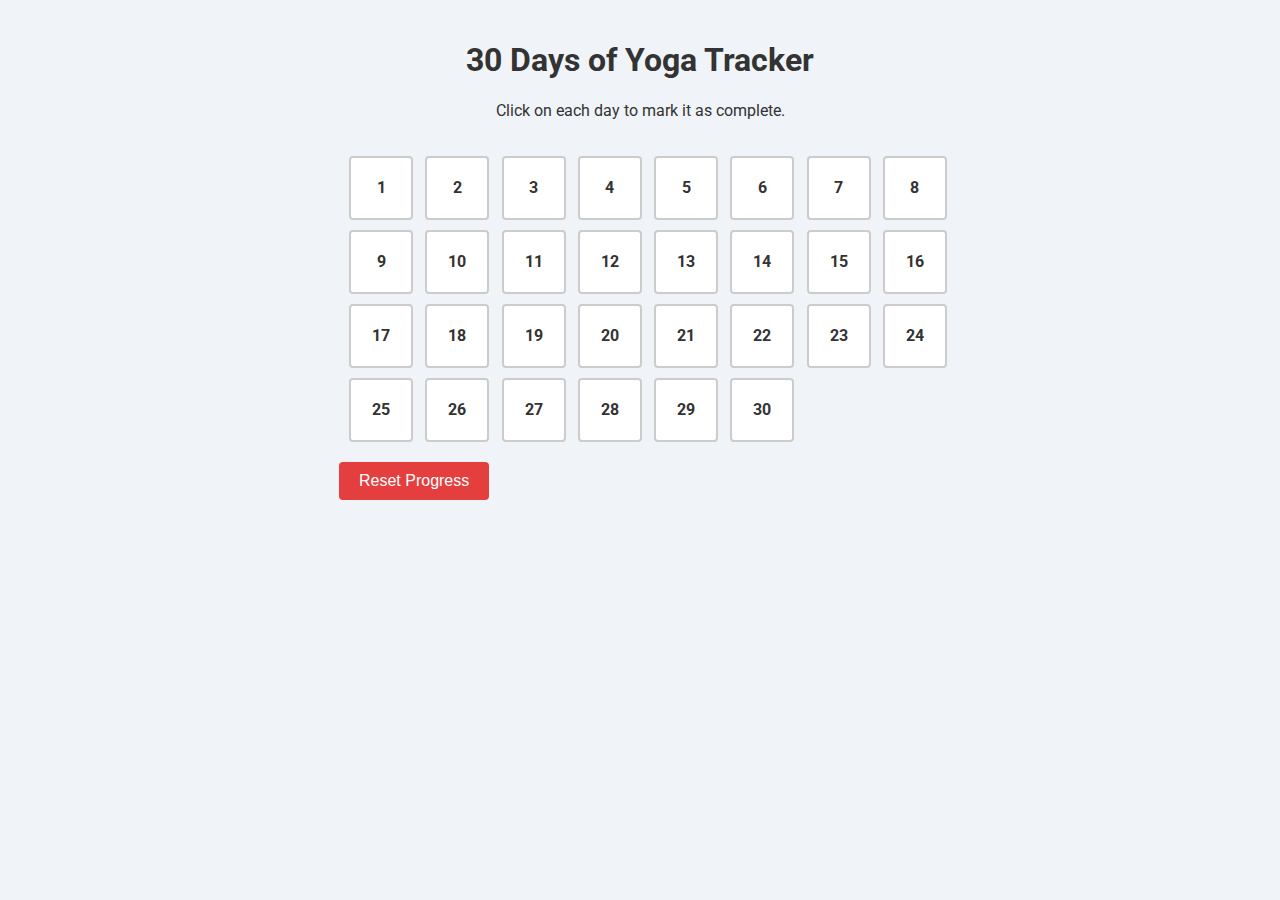
<file: 30-days-of-yoga-tracker/index.html>
<!DOCTYPE html>
<html lang="en">
<head>
  <meta charset="UTF-8">
  <meta name="viewport" content="width=device-width, initial-scale=1.0">
  <title>30 Days of Yoga Tracker</title>
  <link rel="preconnect" href="https://fonts.googleapis.com">
  <link rel="preconnect" href="https://fonts.gstatic.com" crossorigin>
  <link href="https://fonts.googleapis.com/css2?family=Roboto:wght@400;700&display=swap" rel="stylesheet">
  <link rel="stylesheet" href="style.css">
</head>
<body>
  <header>
    <h1>30 Days of Yoga Tracker</h1>
    <p>Click on each day to mark it as complete.</p>
  </header>
  <main>
    <div id="days-container"></div>
    <button id="reset">Reset Progress</button>
  </main>
  <script src="script.js"></script>
</body>
</html>
</file>
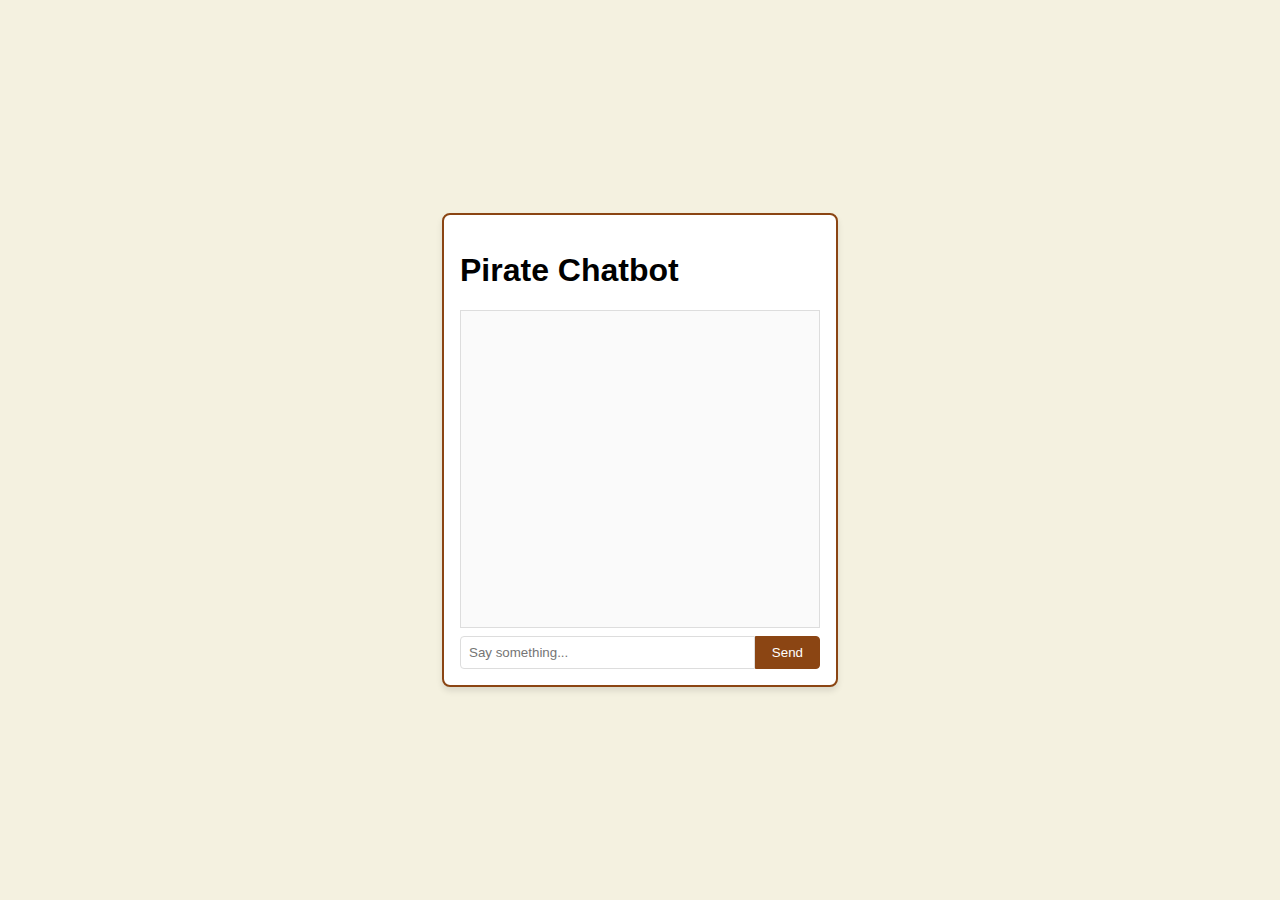
<file: pirate-chatbot/index.html>
<!DOCTYPE html>
<html lang="en">
<head>
  <meta charset="UTF-8">
  <title>Pirate Chatbot</title>
  <meta name="viewport" content="width=device-width, initial-scale=1.0">
  <link rel="stylesheet" href="style.css">
</head>
<body>
  <div class="chat-container">
    <h1>Pirate Chatbot</h1>
    <div id="messages" class="messages"></div>
    <form id="chat-form" class="chat-form">
      <input type="text" id="user-input" placeholder="Say something..." autocomplete="off" required/>
      <button type="submit">Send</button>
    </form>
  </div>
  <script src="script.js"></script>
</body>
</html>
</file>
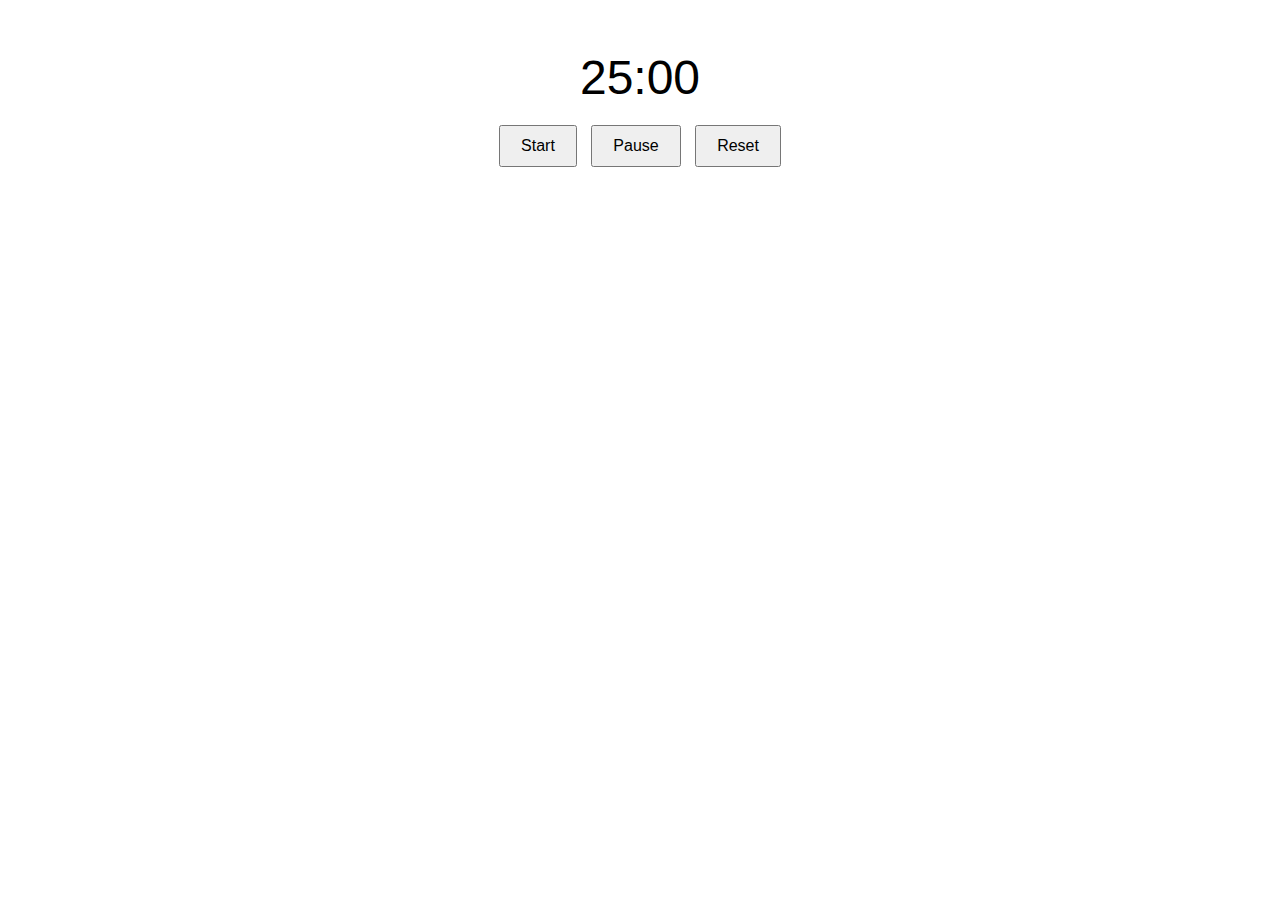
<file: pomodoro-timer/index.html>
<!DOCTYPE html>
<html lang="en">
<head>
  <meta charset="UTF-8">
  <title>Pomodoro Timer</title>
  <link rel="stylesheet" href="style.css">
</head>
<body>
  <div id="timer">25:00</div>
  <div class="controls">
    <button id="start">Start</button>
    <button id="pause">Pause</button>
    <button id="reset">Reset</button>
  </div>
  <script src="script.js"></script>
</body>
</html>
</file>
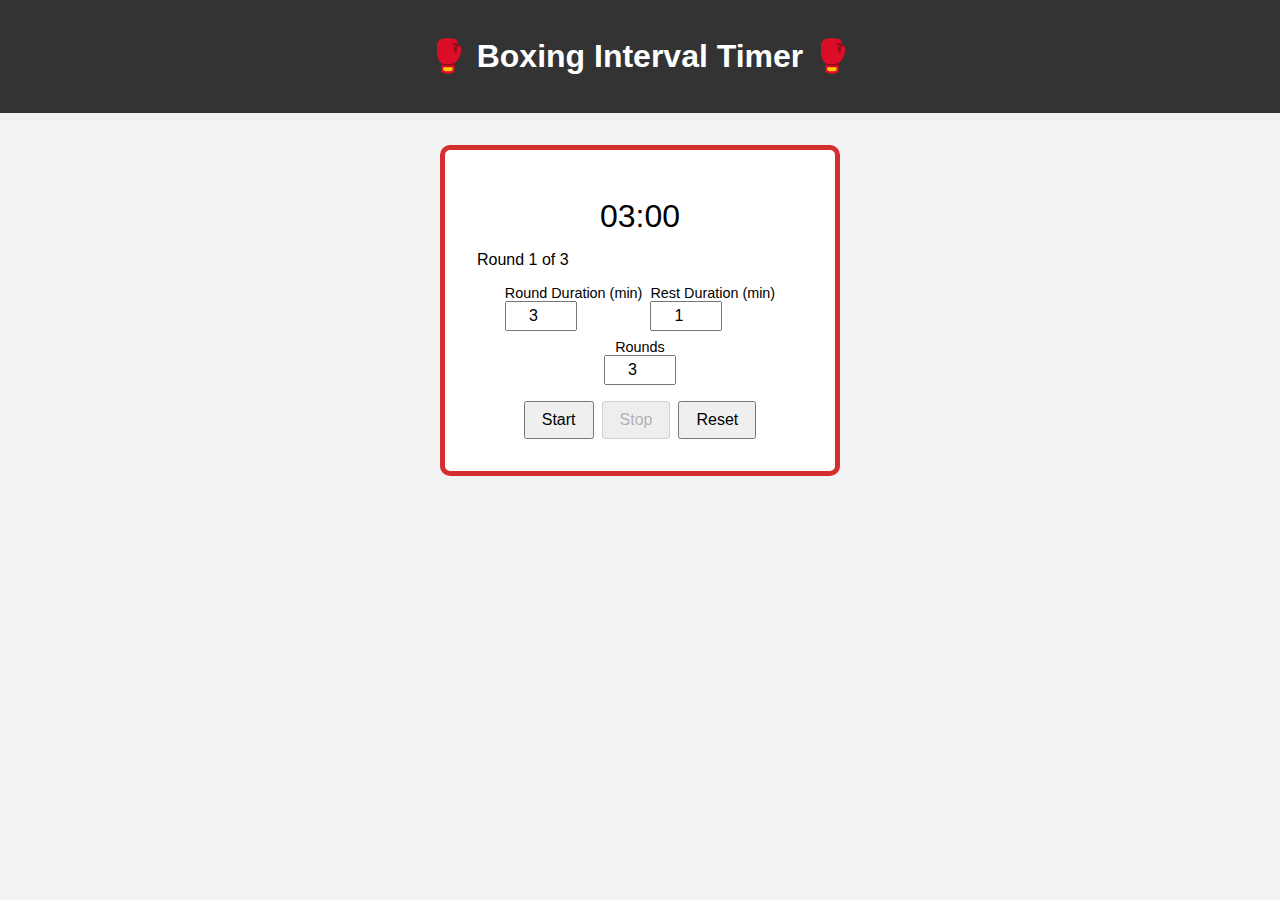
<file: june-2025/xpander.ai/boxing-timer/index.html>
<!DOCTYPE html>
<html lang="en">
<head>
  <meta charset="UTF-8" />
  <meta name="viewport" content="width=device-width, initial-scale=1.0" />
  <title>🥊 Boxing Interval Timer 🥊</title>
  <style>
    body {
      font-family: Arial, sans-serif;
      margin: 0;
      padding: 0;
      display: flex;
      flex-direction: column;
      align-items: center;
      background: #f2f2f2;
    }
    header {
      background: #333;
      color: #fff;
      width: 100%;
      text-align: center;
      padding: 1rem 0;
    }
    .timer-container {
      margin: 2rem;
      padding: 2rem;
      border: 5px solid #333;
      border-radius: 10px;
      background: #fff;
      width: 90%;
      max-width: 400px;
      box-sizing: border-box;
    }
    .state-round {
      border-color: #d32f2f;
    }
    .state-rest {
      border-color: #388e3c;
    }
    .controls,
    .settings {
      margin-top: 1rem;
      display: flex;
      flex-wrap: wrap;
      gap: 0.5rem;
      justify-content: center;
    }
    .controls button {
      padding: 0.5rem 1rem;
      font-size: 1rem;
      cursor: pointer;
    }
    label {
      display: flex;
      flex-direction: column;
      font-size: 0.9rem;
      text-align: center;
    }
    input[type="number"] {
      width: 60px;
      padding: 0.25rem;
      font-size: 1rem;
      text-align: center;
    }
    .display {
      font-size: 2rem;
      text-align: center;
      margin: 1rem 0;
    }
    @media (max-width: 500px) {
      .timer-container {
        width: 100%;
        padding: 1rem;
      }
      .display {
        font-size: 1.5rem;
      }
    }
  </style>
</head>
<body>
  <header>
    <h1>🥊 Boxing Interval Timer 🥊</h1>
  </header>
  <div class="timer-container state-round" id="timerContainer">
    <div class="display" id="timeDisplay">03:00</div>
    <div id="roundInfo">Round 1 of 3</div>
    <div class="settings">
      <label>
        Round Duration (min)
        <input type="number" id="roundDuration" min="1" value="3" />
      </label>
      <label>
        Rest Duration (min)
        <input type="number" id="restDuration" min="1" value="1" />
      </label>
      <label>
        Rounds
        <input type="number" id="roundsCount" min="1" value="3" />
      </label>
    </div>
    <div class="controls">
      <button id="startBtn">Start</button>
      <button id="stopBtn" disabled>Stop</button>
      <button id="resetBtn">Reset</button>
    </div>
  </div>
  <script>
    let interval;
    let isRound = true;
    let currentRound = 1;
    let timeLeft = 0;

    const timerContainer = document.getElementById('timerContainer');
    const timeDisplay = document.getElementById('timeDisplay');
    const roundInfo = document.getElementById('roundInfo');
    const roundDurationInput = document.getElementById('roundDuration');
    const restDurationInput = document.getElementById('restDuration');
    const roundsCountInput = document.getElementById('roundsCount');
    const startBtn = document.getElementById('startBtn');
    const stopBtn = document.getElementById('stopBtn');
    const resetBtn = document.getElementById('resetBtn');

    function beep() {
      const ctx = new (window.AudioContext || window.webkitAudioContext)();
      const osc = ctx.createOscillator();
      osc.connect(ctx.destination);
      osc.type = 'sine';
      osc.frequency.value = 1000;
      osc.start();
      setTimeout(() => osc.stop(), 200);
    }

    function updateDisplay() {
      const mins = String(Math.floor(timeLeft / 60)).padStart(2, '0');
      const secs = String(timeLeft % 60).padStart(2, '0');
      timeDisplay.textContent = `${mins}:${secs}`;
      roundInfo.textContent = `${isRound ? 'Round' : 'Rest'} ${currentRound} of ${roundsCountInput.value}`;
      timerContainer.className = 'timer-container ' + (isRound ? 'state-round' : 'state-rest');
    }

    function tick() {
      if (timeLeft > 0) {
        timeLeft--;
        updateDisplay();
      } else {
        beep();
        if (isRound) {
          isRound = false;
          timeLeft = parseInt(restDurationInput.value, 10) * 60;
        } else {
          if (currentRound < parseInt(roundsCountInput.value, 10)) {
            currentRound++;
            isRound = true;
            timeLeft = parseInt(roundDurationInput.value, 10) * 60;
          } else {
            clearInterval(interval);
            startBtn.disabled = false;
            stopBtn.disabled = true;
            return;
          }
        }
        updateDisplay();
      }
    }

    startBtn.addEventListener('click', () => {
      startBtn.disabled = true;
      stopBtn.disabled = false;
      currentRound = 1;
      isRound = true;
      timeLeft = parseInt(roundDurationInput.value, 10) * 60;
      updateDisplay();
      interval = setInterval(tick, 1000);
    });

    stopBtn.addEventListener('click', () => {
      clearInterval(interval);
      startBtn.disabled = false;
      stopBtn.disabled = true;
    });

    resetBtn.addEventListener('click', () => {
      clearInterval(interval);
      startBtn.disabled = false;
      stopBtn.disabled = true;
      currentRound = 1;
      isRound = true;
      timeLeft = parseInt(roundDurationInput.value, 10) * 60;
      updateDisplay();
    });
  </script>
</body>
</html>
</file>
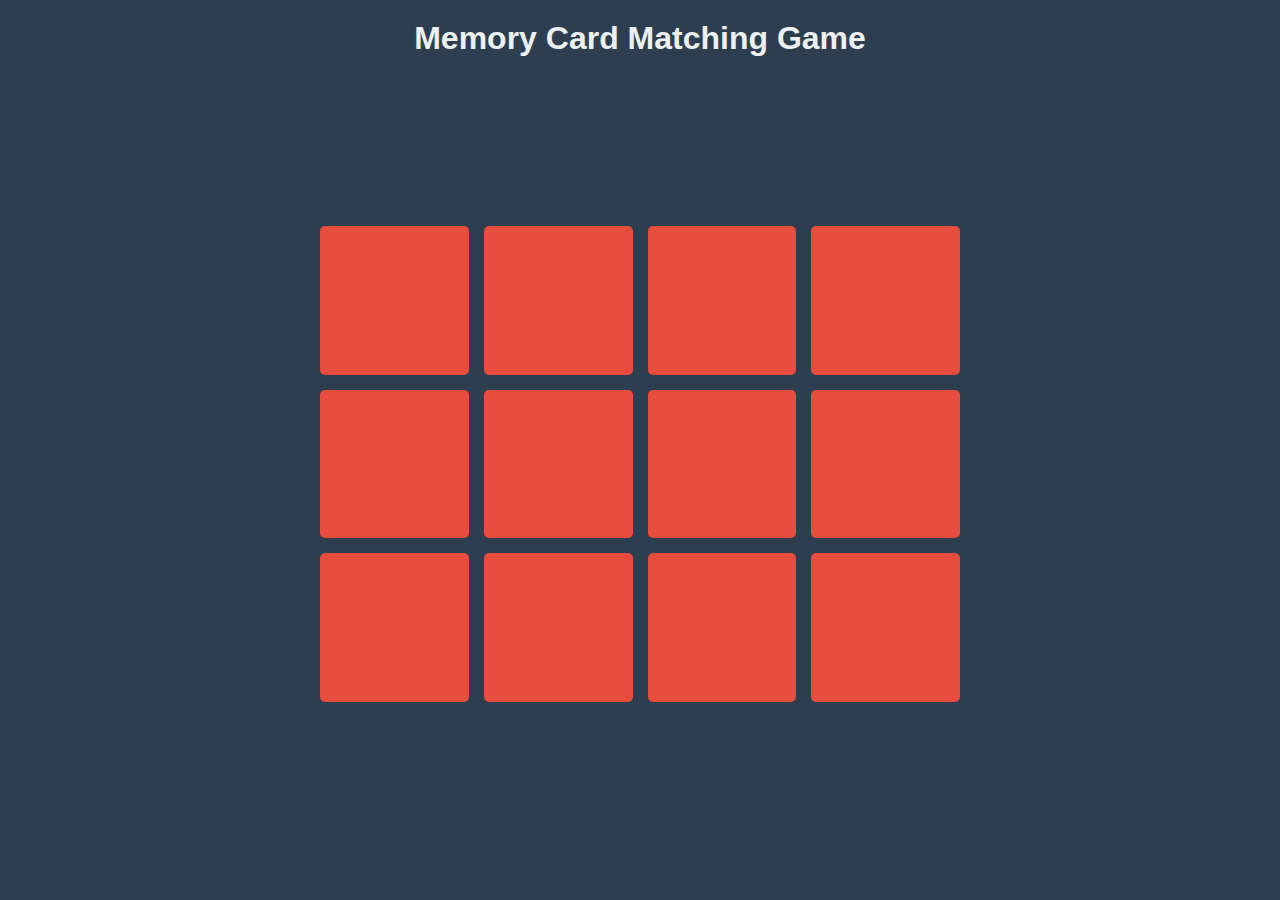
<file: june-2025/xpander.ai/memory-card-game/index.html>
<!DOCTYPE html>
<html lang="en">
<head>
  <meta charset="UTF-8">
  <meta name="viewport" content="width=device-width, initial-scale=1">
  <title>Memory Card Matching Game</title>
  <link rel="stylesheet" href="style.css">
</head>
<body>
  <h1>Memory Card Matching Game</h1>
  <section class="memory-game">
    <div class="card" data-framework="🍎">
      <div class="front">🍎</div>
      <div class="back"></div>
    </div>
    <div class="card" data-framework="🍌">
      <div class="front">🍌</div>
      <div class="back"></div>
    </div>
    <div class="card" data-framework="🥝">
      <div class="front">🥝</div>
      <div class="back"></div>
    </div>
    <div class="card" data-framework="🍇">
      <div class="front">🍇</div>
      <div class="back"></div>
    </div>
    <div class="card" data-framework="🍓">
      <div class="front">🍓</div>
      <div class="back"></div>
    </div>
    <div class="card" data-framework="🍉">
      <div class="front">🍉</div>
      <div class="back"></div>
    </div>
    <div class="card" data-framework="🍎">
      <div class="front">🍎</div>
      <div class="back"></div>
    </div>
    <div class="card" data-framework="🍌">
      <div class="front">🍌</div>
      <div class="back"></div>
    </div>
    <div class="card" data-framework="🥝">
      <div class="front">🥝</div>
      <div class="back"></div>
    </div>
    <div class="card" data-framework="🍇">
      <div class="front">🍇</div>
      <div class="back"></div>
    </div>
    <div class="card" data-framework="🍓">
      <div class="front">🍓</div>
      <div class="back"></div>
    </div>
    <div class="card" data-framework="🍉">
      <div class="front">🍉</div>
      <div class="back"></div>
    </div>
  </section>
  <script src="script.js"></script>
</body>
</html>
</file>
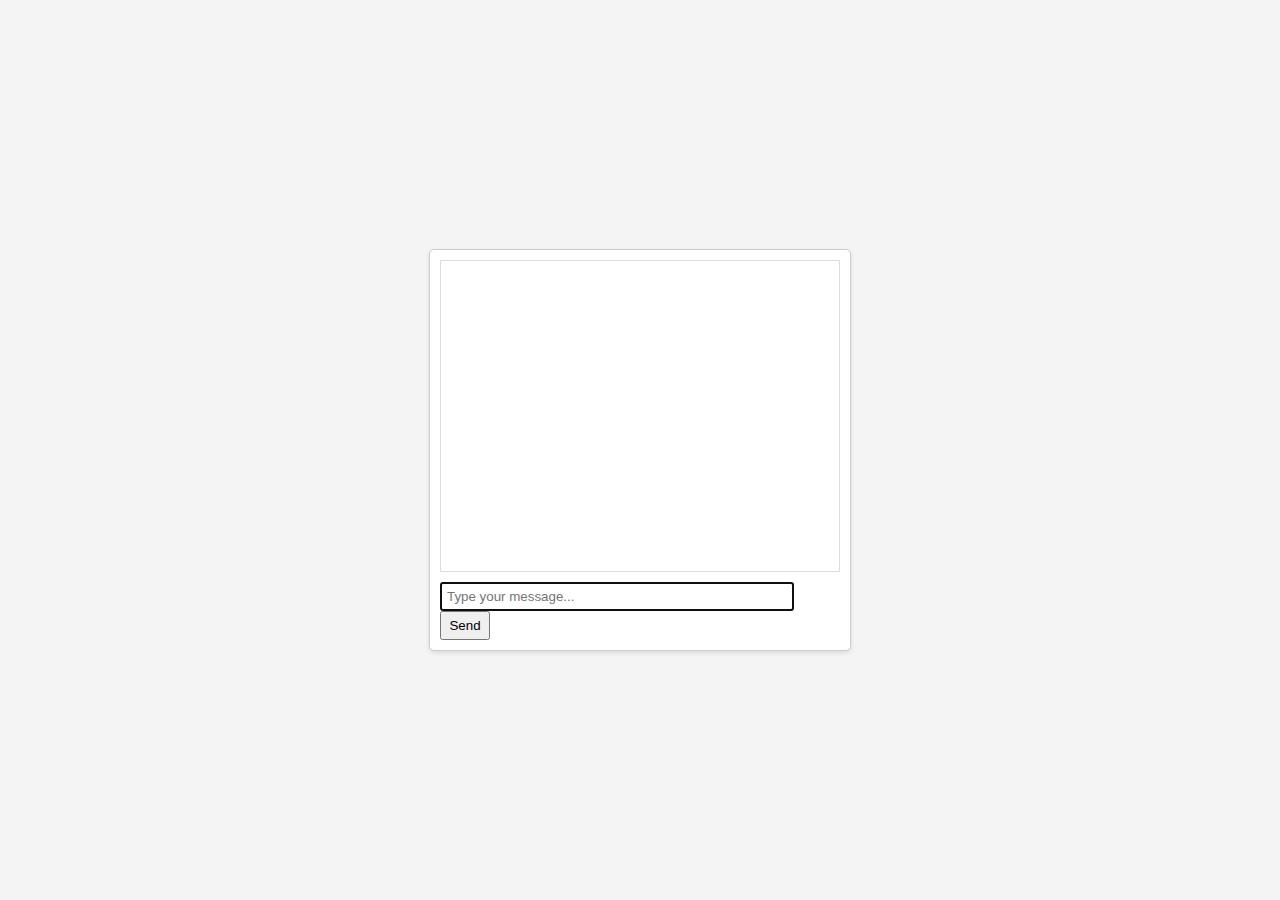
<file: june-2025/xpander.ai/pirate-chatbot/index.html>
<!DOCTYPE html>
<html lang="en">
<head>
  <meta charset="UTF-8" />
  <title>Pirate Chatbot</title>
  <link rel="stylesheet" href="style.css" />
</head>
<body>
  <div class="chat-container">
    <div id="chat-window" class="chat-window"></div>
    <input type="text" id="user-input" placeholder="Type your message..." autofocus />
    <button id="send-button">Send</button>
  </div>
  <script src="script.js"></script>
</body>
</html>
</file>
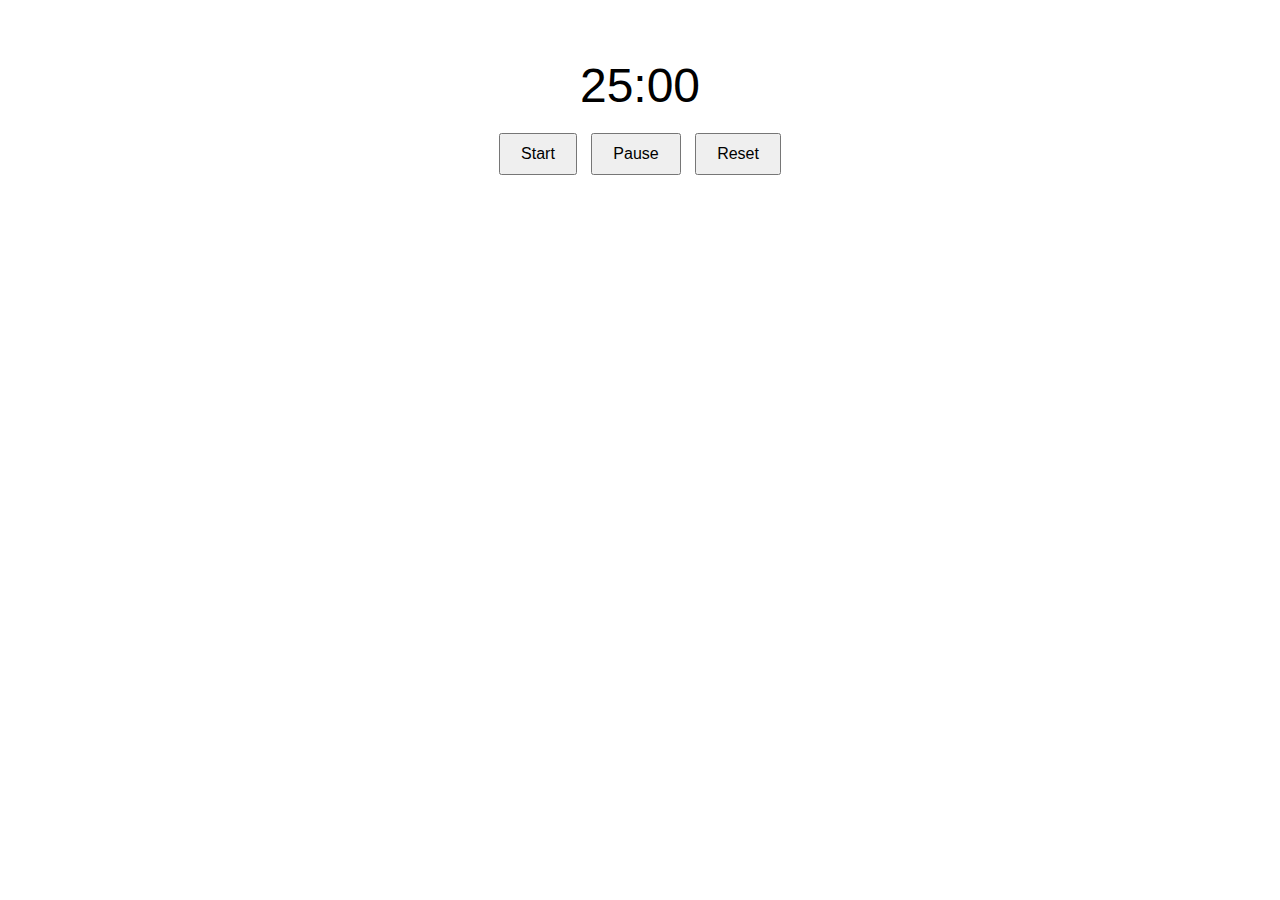
<file: june-2025/xpander.ai/pomodoro-timer/index.html>
<!DOCTYPE html>
<html lang="en">
<head>
  <meta charset="UTF-8" />
  <meta name="viewport" content="width=device-width, initial-scale=1.0" />
  <title>Pomodoro Timer</title>
  <link rel="stylesheet" href="style.css" />
</head>
<body>
  <div class="timer" id="timer">25:00</div>
  <div class="controls">
    <button id="start">Start</button>
    <button id="pause">Pause</button>
    <button id="reset">Reset</button>
  </div>
  <script src="script.js"></script>
</body>
</html>
</file>
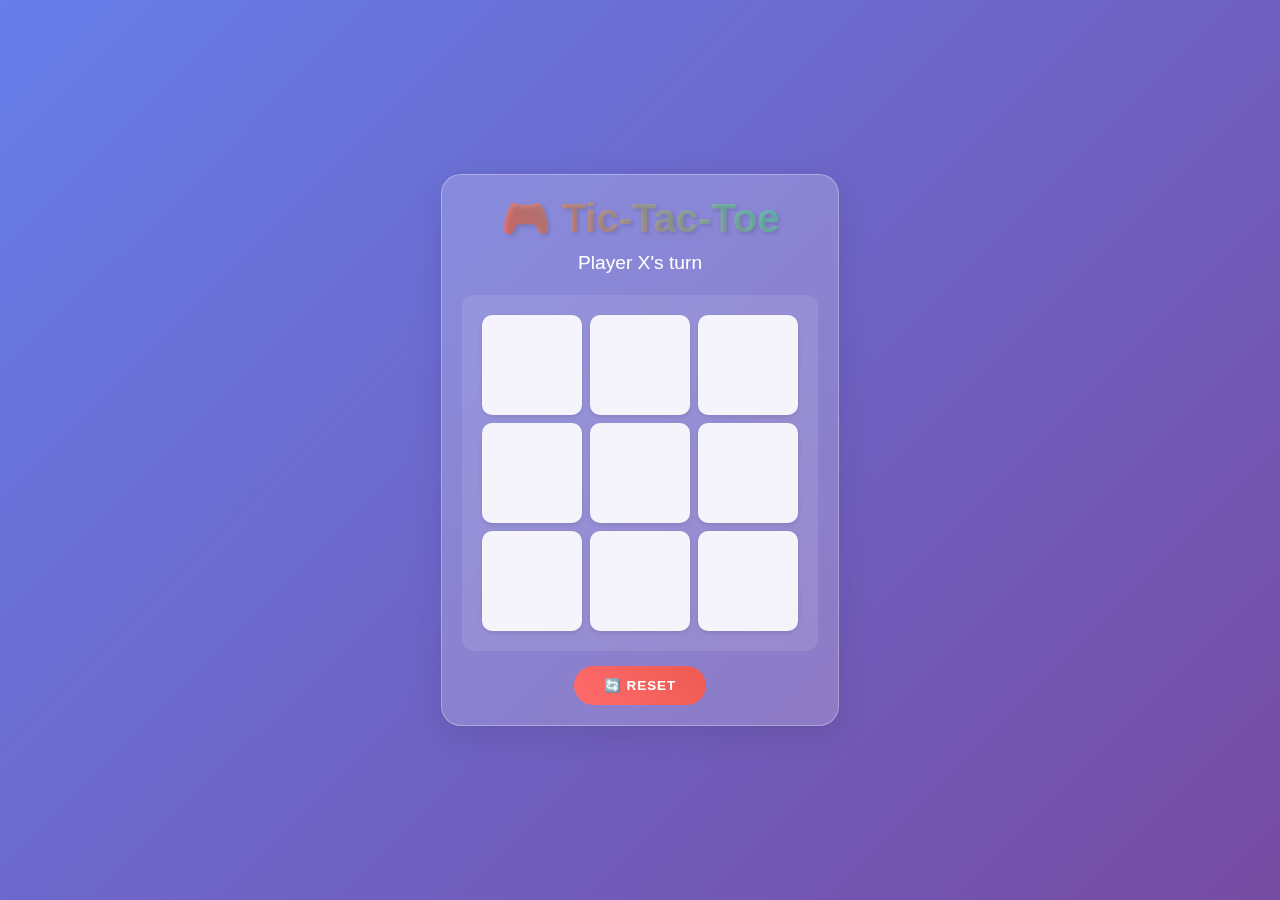
<file: june-2025/xpander.ai/tic-tac-toe/index.html>
<!DOCTYPE html>
<html lang="en">
<head>
  <meta charset="UTF-8">
  <meta name="viewport" content="width=device-width, initial-scale=1.0">
  <title>🎮 Tic-Tac-Toe</title>
  <style>
    * { margin: 0; padding: 0; box-sizing: border-box; }
    body, html {
      width: 100%;
      height: 100%;
      display: flex;
      align-items: center;
      justify-content: center;
      background: linear-gradient(135deg, #667eea 0%, #764ba2 100%);
      font-family: 'Segoe UI', Tahoma, Geneva, Verdana, sans-serif;
    }
    .game-container {
      background: rgba(255,255,255,0.2);
      backdrop-filter: blur(10px);
      border-radius: 20px;
      border: 1px solid rgba(255,255,255,0.3);
      box-shadow: 0 8px 32px rgba(0,0,0,0.1);
      padding: 20px;
      text-align: center;
    }
    .title {
      font-size: 2.5rem;
      background: linear-gradient(45deg, #ff6b6b, #4ecdc4);
      -webkit-background-clip: text;
      -webkit-text-fill-color: transparent;
      text-shadow: 2px 2px 4px rgba(0,0,0,0.15);
      margin-bottom: 10px;
    }
    .status {
      font-size: 1.2rem;
      color: #fff;
      min-height: 1.5em;
      margin-bottom: 15px;
    }
    .board {
      display: grid;
      grid-template-columns: repeat(3, 100px);
      grid-template-rows: repeat(3, 100px);
      gap: 8px;
      background: rgba(255,255,255,0.1);
      padding: 20px;
      border-radius: 12px;
    }
    .cell {
      background: rgba(255,255,255,0.9);
      border-radius: 10px;
      display: flex;
      align-items: center;
      justify-content: center;
      font-size: 2rem;
      font-weight: bold;
      box-shadow: 0 2px 5px rgba(0,0,0,0.1);
      transition: transform 0.3s ease, filter 0.3s ease;
      cursor: pointer;
      user-select: none;
    }
    .cell:hover {
      transform: scale(1.05);
      filter: brightness(1.1);
    }
    .cell.x {
      color: #e74c3c;
      animation: popIn 0.3s ease;
    }
    .cell.o {
      color: #3498db;
      animation: popIn 0.3s ease;
    }
    @keyframes popIn {
      0% { transform: scale(0.5); opacity: 0; }
      100% { transform: scale(1); opacity: 1; }
    }
    .cell.winner {
      background: gold;
      box-shadow: 0 0 10px 3px rgba(255,215,0,0.7);
      animation: bounce 0.5s ease-in-out infinite alternate;
    }
    @keyframes bounce {
      0% { transform: translateY(0); }
      100% { transform: translateY(-10px); }
    }
    .status.winner {
      animation: bounce 0.5s ease-in-out 2;
      font-size: 1.5rem;
    }
    #reset {
      margin-top: 15px;
      background: linear-gradient(45deg, #ff6b6b, #ee5a52);
      border: none;
      color: #fff;
      padding: 12px 30px;
      border-radius: 30px;
      text-transform: uppercase;
      letter-spacing: 1px;
      font-weight: bold;
      cursor: pointer;
      transition: transform 0.3s ease, box-shadow 0.3s ease;
    }
    #reset:hover {
      transform: translateY(-3px);
      box-shadow: 0 6px 15px rgba(0,0,0,0.2);
    }
    @media (max-width: 480px) {
      .board {
        grid-template-columns: repeat(3, 80px);
        grid-template-rows: repeat(3, 80px);
      }
      .cell { font-size: 1.5rem; }
      .title { font-size: 2rem; }
      #reset { padding: 10px 20px; }
    }
  </style>
</head>
<body>
  <div class="game-container">
    <h1 class="title">🎮 Tic-Tac-Toe</h1>
    <div class="status"></div>
    <div class="board"></div>
    <button id="reset">🔄 Reset</button>
  </div>
  <script>
    class TicTacToe {
      constructor(boardEl, statusEl, resetBtn) {
        this.boardEl = boardEl;
        this.statusEl = statusEl;
        this.resetBtn = resetBtn;
        this.cells = [];
        this.board = Array(9).fill(null);
        this.currentPlayer = 'X';
        this.isGameActive = true;
        this.winningCombos = [
          [0,1,2], [3,4,5], [6,7,8],
          [0,3,6], [1,4,7], [2,5,8],
          [0,4,8], [2,4,6]
        ];
        this.resetBtn.addEventListener('click', () => this.resetGame());
        this.initBoard();
      }

      initBoard() {
        this.boardEl.innerHTML = '';
        this.board.fill(null);
        this.isGameActive = true;
        this.currentPlayer = 'X';
        this.updateStatus(`Player ${this.currentPlayer}'s turn`);
        for (let i = 0; i < 9; i++) {
          const cell = document.createElement('div');
          cell.classList.add('cell');
          cell.dataset.index = i;
          cell.addEventListener('click', () => this.handleCellClick(i));
          this.boardEl.appendChild(cell);
          this.cells[i] = cell;
        }
      }

      handleCellClick(index) {
        if (!this.isGameActive || this.board[index]) return;
        this.board[index] = this.currentPlayer;
        const cell = this.cells[index];
        cell.classList.add(this.currentPlayer === 'X' ? 'x' : 'o');
        cell.textContent = this.currentPlayer;
        this.checkResult();
      }

      checkResult() {
        let roundWon = false;
        for (const combo of this.winningCombos) {
          const [a, b, c] = combo;
          if (
            this.board[a] &&
            this.board[a] === this.board[b] &&
            this.board[a] === this.board[c]
          ) {
            roundWon = true;
            this.highlightWinningCells(combo);
            break;
          }
        }
        if (roundWon) {
          this.updateStatus(`Player ${this.currentPlayer} wins!`, true);
          this.isGameActive = false;
        } else if (!this.board.includes(null)) {
          this.updateStatus(`It's a draw!`, true);
          this.isGameActive = false;
        } else {
          this.currentPlayer = this.currentPlayer === 'X' ? 'O' : 'X';
          this.updateStatus(`Player ${this.currentPlayer}'s turn`);
        }
      }

      highlightWinningCells(combo) {
        combo.forEach(i => this.cells[i].classList.add('winner'));
      }

      updateStatus(message, isFinal = false) {
        this.statusEl.textContent = message;
        if (isFinal) this.statusEl.classList.add('winner');
        else this.statusEl.classList.remove('winner');
      }

      resetGame() {
        this.initBoard();
      }
    }

    document.addEventListener('DOMContentLoaded', () => {
      const boardEl  = document.querySelector('.board');
      const statusEl = document.querySelector('.status');
      const resetBtn = document.getElementById('reset');
      new TicTacToe(boardEl, statusEl, resetBtn);
    });
  </script>
</body>
</html>
</file>
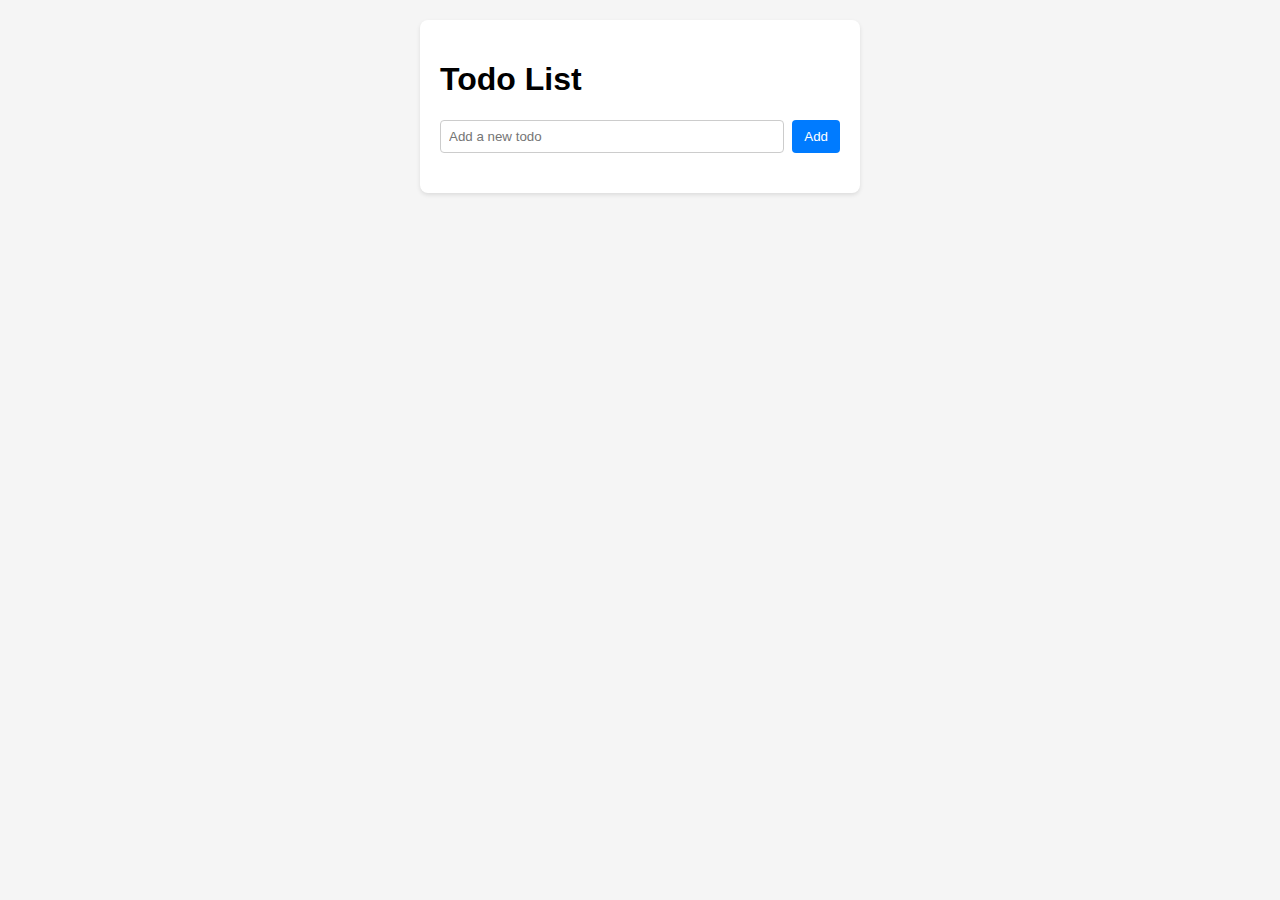
<file: june-2025/xpander.ai/todo-list-app/index.html>
<!DOCTYPE html>
<html lang="en">
<head>
  <meta charset="UTF-8">
  <meta http-equiv="X-UA-Compatible" content="IE=edge">
  <meta name="viewport" content="width=device-width, initial-scale=1.0">
  <title>Todo List App</title>
  <link rel="stylesheet" href="styles.css">
</head>
<body>
  <div class="todo-app">
    <h1>Todo List</h1>
    <div class="input-container">
      <input type="text" id="todo-input" placeholder="Add a new todo">
      <button id="add-button">Add</button>
    </div>
    <ul id="todo-list"></ul>
  </div>
  <script src="app.js"></script>
</body>
</html>
</file>
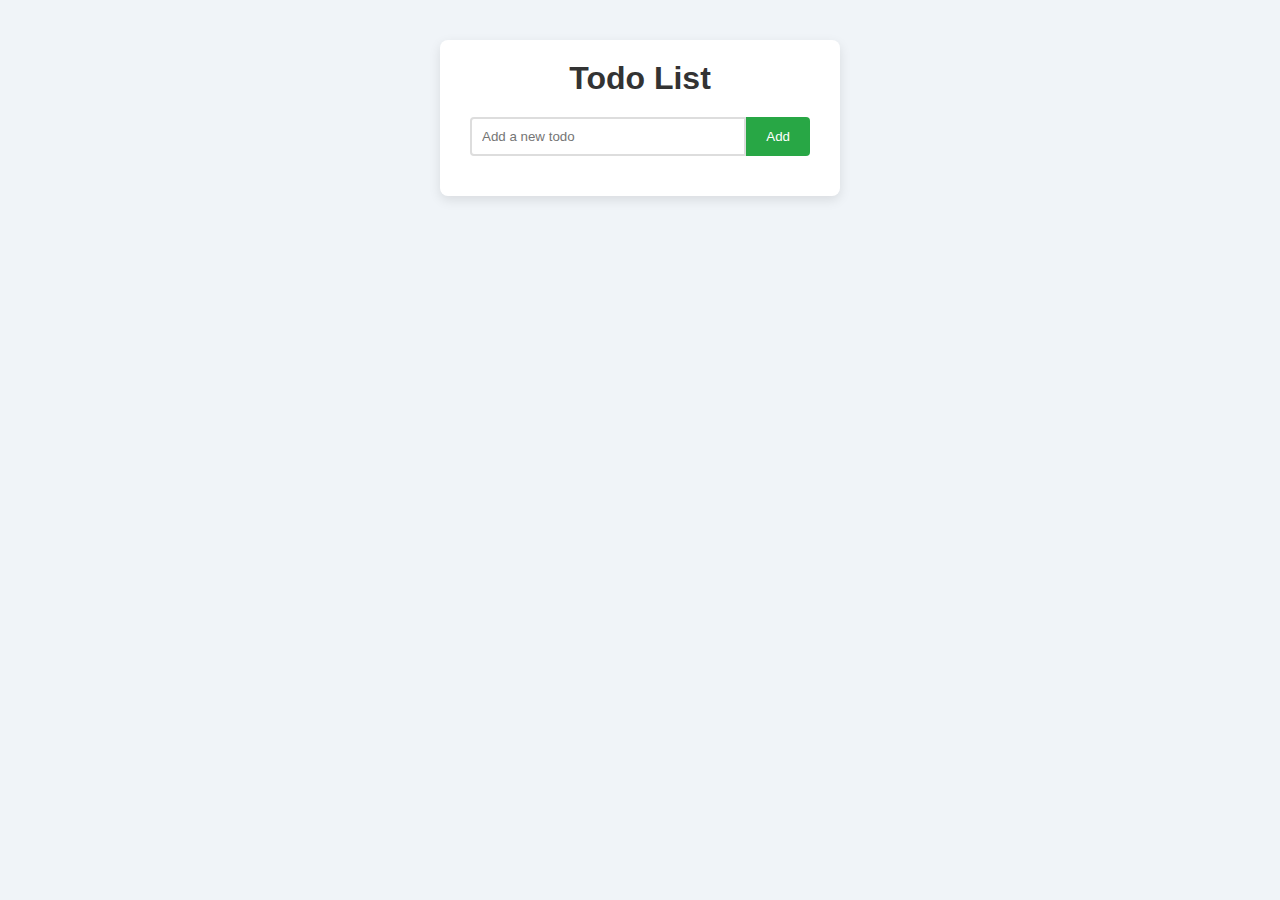
<file: june-2025/xpander.ai/todo-list/index.html>
<!DOCTYPE html>
<html lang="en">
<head>
  <meta charset="UTF-8">
  <meta name="viewport" content="width=device-width, initial-scale=1.0">
  <title>Todo List App</title>
  <link rel="stylesheet" href="style.css">
</head>
<body>
  <div class="container">
    <h1>Todo List</h1>
    <form id="todo-form">
      <input type="text" id="todo-input" placeholder="Add a new todo" required />
      <button type="submit">Add</button>
    </form>
    <ul id="todo-list"></ul>
  </div>
  <script src="script.js"></script>
</body>
</html>
</file>
<file: 30-days-of-yoga-tracker/style.css>
body {
  margin: 0;
  padding: 0;
  font-family: 'Roboto', sans-serif;
  background-color: #f0f4f8;
  color: #333;
  display: flex;
  flex-direction: column;
  align-items: center;
  min-height: 100vh;
}

header {
  text-align: center;
  margin-top: 20px;
}

#days-container {
  display: grid;
  grid-template-columns: repeat(auto-fill, minmax(60px, 1fr));
  gap: 10px;
  max-width: 600px;
  width: 100%;
  margin: 20px 0;
  padding: 0 10px;
}

.day {
  width: 60px;
  height: 60px;
  background-color: #fff;
  border: 2px solid #ccc;
  display: flex;
  align-items: center;
  justify-content: center;
  cursor: pointer;
  border-radius: 4px;
  font-weight: bold;
  transition: background-color 0.3s, border-color 0.3s;
}

.day.completed {
  background-color: #9ae6b4;
  border-color: #68d391;
  color: #fff;
}

#reset {
  background-color: #e53e3e;
  color: #fff;
  border: none;
  padding: 10px 20px;
  font-size: 1rem;
  border-radius: 4px;
  cursor: pointer;
  margin-bottom: 20px;
  transition: background-color 0.3s;
}

#reset:hover {
  background-color: #c53030;
}
</file>
<file: pirate-chatbot/style.css>
body {
  background: #f4f1e0;
  font-family: 'Arial', sans-serif;
  display: flex;
  align-items: center;
  justify-content: center;
  height: 100vh;
  margin: 0;
}
.chat-container {
  background: #fff;
  border: 2px solid #8b4513;
  border-radius: 8px;
  padding: 1rem;
  width: 360px;
  box-shadow: 0 4px 6px rgba(0,0,0,0.1);
}
.messages {
  height: 300px;
  overflow-y: auto;
  border: 1px solid #ddd;
  padding: 0.5rem;
  margin-bottom: 0.5rem;
  background: #fafafa;
}
.message {
  margin: 0.25rem 0;
}
.message.user {
  text-align: right;
  color: #0066cc;
}
.message.bot {
  text-align: left;
  color: #8b4513;
}
.chat-form {
  display: flex;
}
.chat-form input {
  flex: 1;
  padding: 0.5rem;
  border: 1px solid #ddd;
  border-radius: 4px 0 0 4px;
}
.chat-form button {
  padding: 0.5rem 1rem;
  border: 1px solid #8b4513;
  background: #8b4513;
  color: #fff;
  border-radius: 0 4px 4px 0;
  cursor: pointer;
}
.chat-form button:hover {
  background: #a0522d;
}
</file>
<file: pomodoro-timer/style.css>
body {
  font-family: Arial, sans-serif;
  display: flex;
  flex-direction: column;
  align-items: center;
  margin-top: 50px;
}

#timer {
  font-size: 48px;
  margin-bottom: 20px;
}

.controls button {
  padding: 10px 20px;
  margin: 0 5px;
  font-size: 16px;
}
</file>
<file: june-2025/xpander.ai/memory-card-game/style.css>
* {
  box-sizing: border-box;
}
body {
  font-family: 'Helvetica', sans-serif;
  background-color: #2c3e50;
  color: #ecf0f1;
  display: flex;
  flex-direction: column;
  align-items: center;
  margin: 0;
}
h1 {
  margin: 20px;
}
.memory-game {
  width: 640px;
  display: grid;
  grid-template-columns: repeat(4, 1fr);
  grid-gap: 15px;
  margin-bottom: 20px;
}
.card {
  width: 100%;
  padding-top: 100%;
  position: relative;
  perspective: 1000px;
  cursor: pointer;
}
.card .front,
.card .back {
  position: absolute;
  width: 100%;
  height: 100%;
  border-radius: 5px;
  backface-visibility: hidden;
  display: flex;
  justify-content: center;
  align-items: center;
  font-size: 2.5rem;
  transition: transform 0.5s;
}
.card .front {
  background-color: #ecf0f1;
  color: #2c3e50;
  transform: rotateY(180deg);
}
.card .back {
  background-color: #e74c3c;
}
.card.flip .front {
  transform: rotateY(0);
}
.card.flip .back {
  transform: rotateY(-180deg);
}
</file>
<file: june-2025/xpander.ai/pirate-chatbot/style.css>
body {
  font-family: Arial, sans-serif;
  background-color: #f4f4f4;
  display: flex;
  justify-content: center;
  align-items: center;
  height: 100vh;
  margin: 0;
}
.chat-container {
  width: 400px;
  background: white;
  border: 1px solid #ccc;
  border-radius: 5px;
  padding: 10px;
  box-shadow: 0 2px 5px rgba(0, 0, 0, 0.1);
}
.chat-window {
  height: 300px;
  overflow-y: auto;
  border: 1px solid #ddd;
  padding: 5px;
  margin-bottom: 10px;
}
.chat-window .message {
  margin: 5px 0;
}
.chat-window .user {
  text-align: right;
  color: #007bff;
}
.chat-window .bot {
  text-align: left;
  color: #28a745;
}
#user-input {
  width: calc(100% - 60px);
  padding: 5px;
}
#send-button {
  width: 50px;
  padding: 5px;
}
</file>
<file: june-2025/xpander.ai/pomodoro-timer/style.css>
body {
  font-family: Arial, sans-serif;
  text-align: center;
  padding-top: 50px;
}
.timer {
  font-size: 48px;
  margin-bottom: 20px;
}
button {
  font-size: 16px;
  padding: 10px 20px;
  margin: 0 5px;
}
</file>
<file: june-2025/xpander.ai/todo-list-app/styles.css>
body {
  font-family: Arial, sans-serif;
  background-color: #f5f5f5;
  margin: 0;
  padding: 20px;
}

.todo-app {
  max-width: 400px;
  margin: 0 auto;
  background-color: #fff;
  padding: 20px;
  border-radius: 8px;
  box-shadow: 0 2px 4px rgba(0, 0, 0, 0.1);
}

.input-container {
  display: flex;
  margin-bottom: 20px;
}

#todo-input {
  flex: 1;
  padding: 8px;
  border: 1px solid #ccc;
  border-radius: 4px;
}

#add-button {
  margin-left: 8px;
  padding: 8px 12px;
  border: none;
  background-color: #007bff;
  color: #fff;
  border-radius: 4px;
  cursor: pointer;
}

#add-button:hover {
  background-color: #0056b3;
}

#todo-list {
  list-style-type: none;
  padding: 0;
}

#todo-list li {
  display: flex;
  justify-content: space-between;
  align-items: center;
  padding: 8px 0;
  border-bottom: 1px solid #e0e0e0;
}

#todo-list li.completed span {
  text-decoration: line-through;
  color: #888;
}

#todo-list li span {
  cursor: pointer;
}

#todo-list li button {
  border: none;
  background: transparent;
  color: #dc3545;
  cursor: pointer;
}

#todo-list li button:hover {
  text-decoration: underline;
}
</file>
<file: june-2025/xpander.ai/todo-list/style.css>
* { box-sizing: border-box; margin: 0; padding: 0; }
body { background: #f0f4f8; font-family: 'Segoe UI', Tahoma, sans-serif; display: flex; justify-content: center; align-items: flex-start; min-height: 100vh; padding: 40px; }
.container { background: #fff; padding: 20px 30px; border-radius: 8px; box-shadow: 0 4px 12px rgba(0, 0, 0, 0.1); width: 100%; max-width: 400px; }
h1 { text-align: center; color: #333; margin-bottom: 20px; }
#todo-form { display: flex; margin-bottom: 20px; }
#todo-form input { flex: 1; padding: 10px; border: 2px solid #ddd; border-radius: 4px 0 0 4px; outline: none; }
#todo-form button { padding: 10px 20px; border: none; background: #28a745; color: #fff; border-radius: 0 4px 4px 0; cursor: pointer; transition: background 0.3s; }
#todo-form button:hover { background: #218838; }
#todo-list { list-style: none; }
#todo-list li { background: #fafafa; padding: 10px 15px; border-radius: 4px; display: flex; align-items: center; justify-content: space-between; margin-bottom: 10px; transition: background 0.3s; }
#todo-list li.completed { text-decoration: line-through; opacity: 0.6; }
.todo-text { flex: 1; cursor: pointer; }
.delete-btn { background: transparent; border: none; color: #dc3545; font-size: 16px; cursor: pointer; margin-left: 10px; }
.delete-btn:hover { color: #c82333; }
</file>
